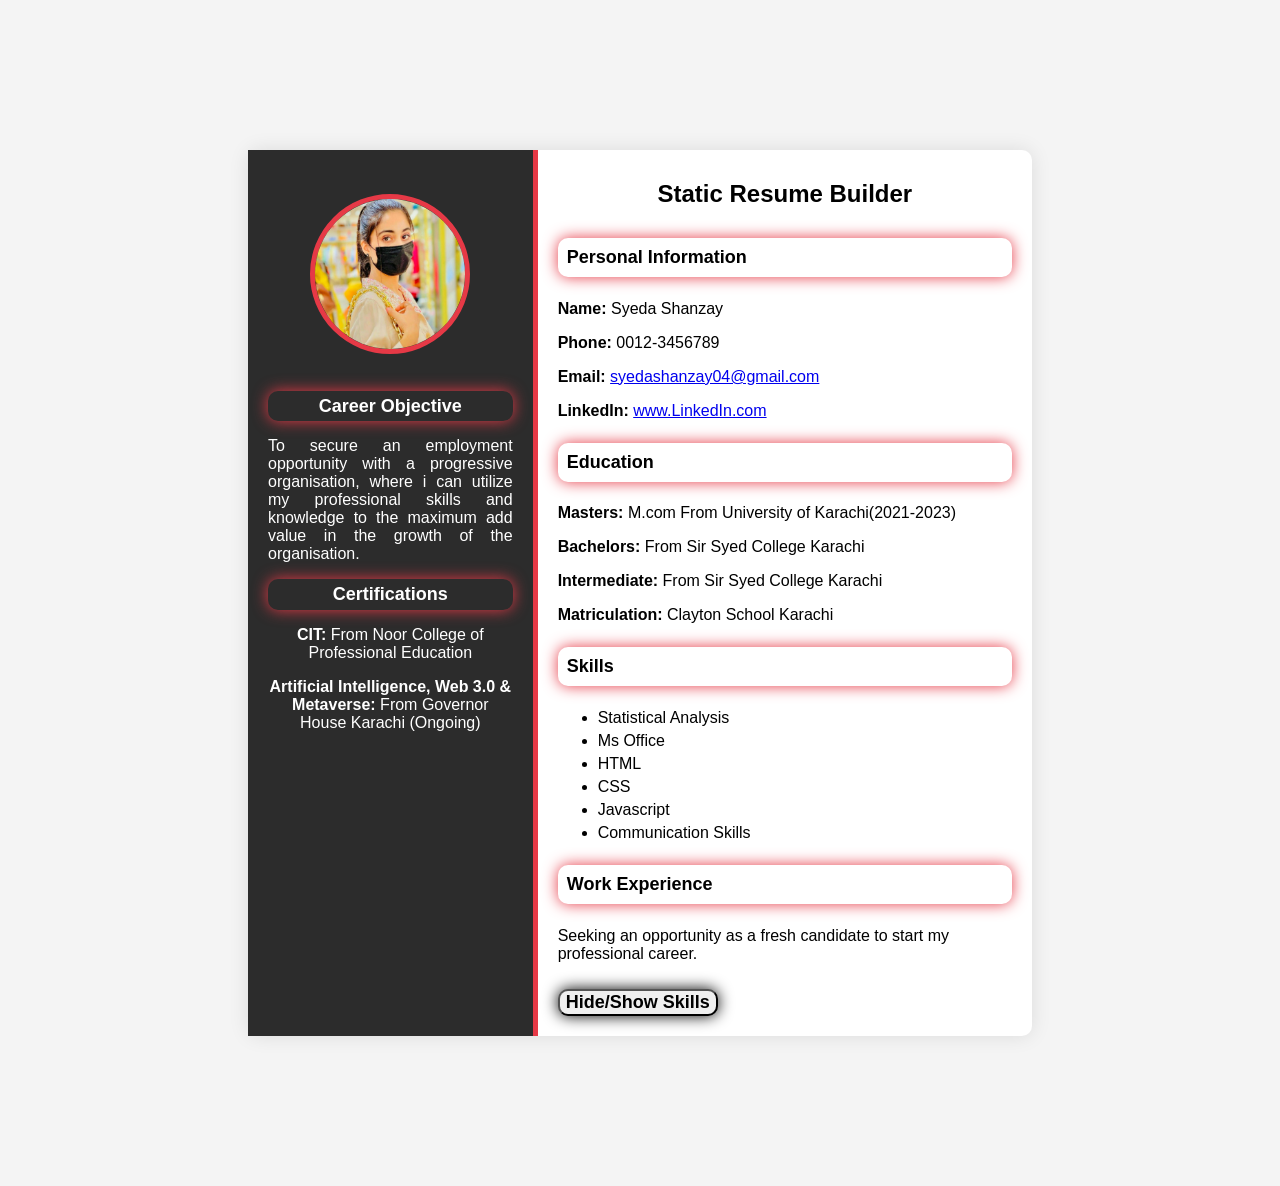
<file: milestone1-2/index.html>
<!DOCTYPE html>
<html lang="en">
<head>
    <meta charset="UTF-8">
    <meta name="viewport" content="width=device-width, initial-scale=1.0">
    <title>Static Resume Builder</title>
    <link rel="stylesheet" href="style.css">
</head>
<body>
    <div class="resume-container">
        <!-- Left Section -->
         <div class="left-section">
            <img src="profile.jpg" alt="Profile Picture" class="profile-picture">
            <section id="objective">
                <h3 style="color: white;">Career Objective</h3>
                <p style="text-align: justify; hyphens: auto;">To secure an employment opportunity with a progressive organisation, where i can utilize my professional skills and knowledge to the maximum add value in the growth of the organisation.</p>
            </section>

            <section id="certification">
                <h3 style="color: white;">Certifications</h3>
                <p><b>CIT:</b> From Noor College of Professional Education</p>
                <p><b>Artificial Intelligence, Web 3.0 & Metaverse:</b> From Governor House Karachi (Ongoing)</p>
            </section>
         </div>

         <!-- Right Section -->
          <div class="right-section">
            <h1>Static Resume Builder</h1>
            <!-- Personal Information -->
             <section id="personal-info">
                <h3>Personal Information</h3>
                <p><b>Name:</b> Syeda Shanzay</p>
                <p><b>Phone:</b> 0012-3456789</p>
                <p><b>Email:</b> <a href="mailto:syedashanzay04@gmail.com">syedashanzay04@gmail.com</a></p>
                <p><b>LinkedIn:</b> <a href="https://www.linkedin.com/in/syeda-shanzay-770000286" target="_blank">www.LinkedIn.com</a></p>
             </section>

             <!-- Education Section -->
              <section id="education">
                <h3>Education</h3>
                <p><b>Masters:</b> M.com From University of Karachi(2021-2023)</p>
                <p><b>Bachelors:</b> From Sir Syed College Karachi</p>
                <p><b>Intermediate:</b> From Sir Syed College Karachi</p>
                <p><b>Matriculation:</b> Clayton School Karachi</p>
              </section>

              <!-- Skills Section -->
               <section id="skills">
                <h3>Skills</h3>
                <ul>
                    <li>Statistical Analysis</li>
                    <li>Ms Office</li>
                    <li>HTML</li>
                    <li>CSS</li>
                    <li>Javascript</li>
                    <li>Communication Skills</li>
                </ul>
               </section>

               <!-- Work Experience Section -->
                <section id="work-experience">
                    <h3>Work Experience</h3>
                    <p>Seeking an opportunity as a fresh candidate to start my professional career.</p>
                </section>

                <!-- Button to toggle Skills Section -->
                 <button id="toggle-skills"><b>Hide/Show Skills</b></button>
            </div>
    </div>
    <script src="script.js"></script>
</body>
</html>
</file>
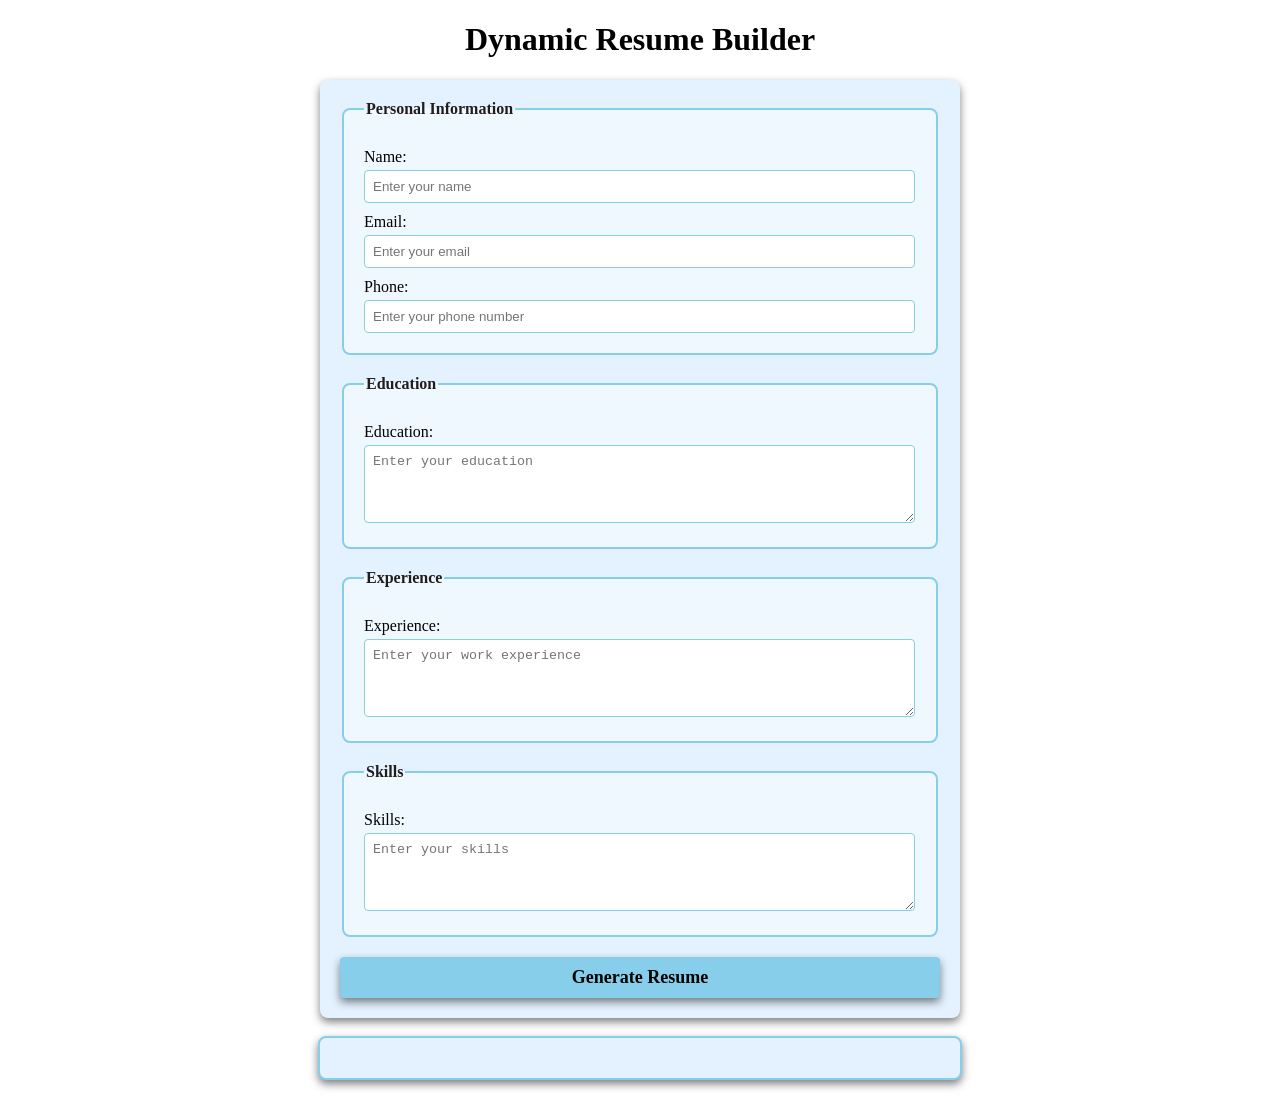
<file: milestone3/index.html>
<!DOCTYPE html>
<html lang="en">
<head>
    <meta charset="UTF-8">
    <meta name="viewport" content="width=device-width, initial-scale=1.0">
    <title>Dynamic Resume Builder</title>
    <link rel="stylesheet" href="style.css">
</head>
<body>
    <h1>Dynamic Resume Builder</h1>
    <form id="resume-form">
        <fieldset>
            <legend>Personal Information</legend>
            <label for="name">Name:</label>
            <input type="text" id="name" placeholder="Enter your name" required>

            <label for="email">Email:</label>
            <input type="email" id="email" placeholder="Enter your email" required>

            <label for="phone">Phone:</label>
            <input type="tel" id="phone" placeholder="Enter your phone number" required>
        </fieldset>

        <fieldset>
            <legend>Education</legend>
            <label for="education">Education:</label>
            <textarea id="education" placeholder="Enter your education" rows="4" required></textarea>
        </fieldset>

        <fieldset>
            <legend>Experience</legend>
            <label for="experience">Experience:</label>
            <textarea id="experience" placeholder="Enter your work experience" rows="4" required></textarea>
        </fieldset>

        <fieldset>
            <legend>Skills</legend>
            <label for="skills">Skills:</label>
            <textarea id="skills" placeholder="Enter your skills" rows="4" required></textarea>
        </fieldset>

        <button type="submit"><b>Generate Resume</b></button>
    </form>

    <br>

    <!-- Dynamic Resume -->
     <div id="resume-display">
        <!-- Resume will be genrated below -->
     </div>

     <script src="script.js"></script>

</body>
</html>
</file>
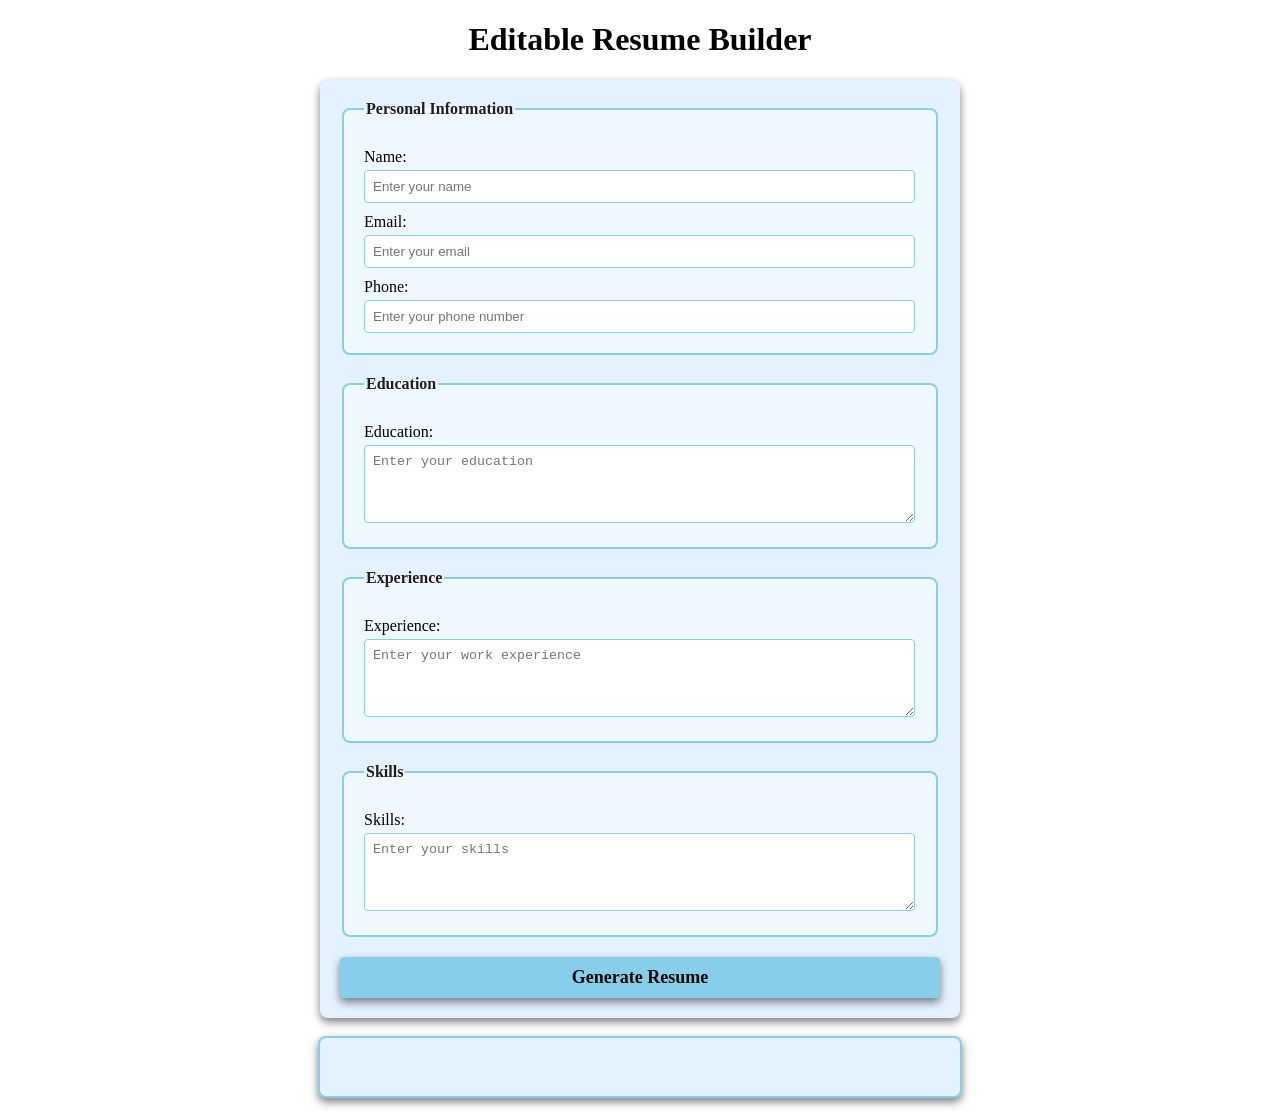
<file: milestone4/index.html>
<!DOCTYPE html>
<html lang="en">
<head>
    <meta charset="UTF-8">
    <meta name="viewport" content="width=device-width, initial-scale=1.0">
    <title>Editable Resume Builder</title>
    <link rel="stylesheet" href="style.css">
</head>
<body>
    <h1>Editable Resume Builder</h1>
    <form id="resume-form">
        <fieldset>
            <legend>Personal Information</legend>
            <label for="name">Name:</label>
            <input type="text" id="name" placeholder="Enter your name" required>

            <label for="email">Email:</label>
            <input type="email" id="email" placeholder="Enter your email" required>

            <label for="phone">Phone:</label>
            <input type="tel" id="phone" placeholder="Enter your phone number" required>

        </fieldset>

        <fieldset>
            <legend>Education</legend>
            <label for="education">Education:</label>
            <textarea id="education" placeholder="Enter your education" rows="4" required></textarea>
        </fieldset>

        <fieldset>
            <legend>Experience</legend>
            <label for="experience">Experience:</label>
            <textarea id="experience" placeholder="Enter your work experience" rows="4" required></textarea>
        </fieldset>

        <fieldset>
            <legend>Skills</legend>
            <label for="skills">Skills:</label>
            <textarea id="skills" placeholder="Enter your skills" rows="4" required></textarea>
        </fieldset>

        <button type="submit"><b>Generate Resume</b></button>
    </form>

    <br>

    <!-- Dynamic and Editable Resume -->
     <div id="resume-display" contenteditable="true">
        <!-- Resume will be genrated below -->
     </div>

     <script src="script.js"></script>

</body>
</html>
</file>
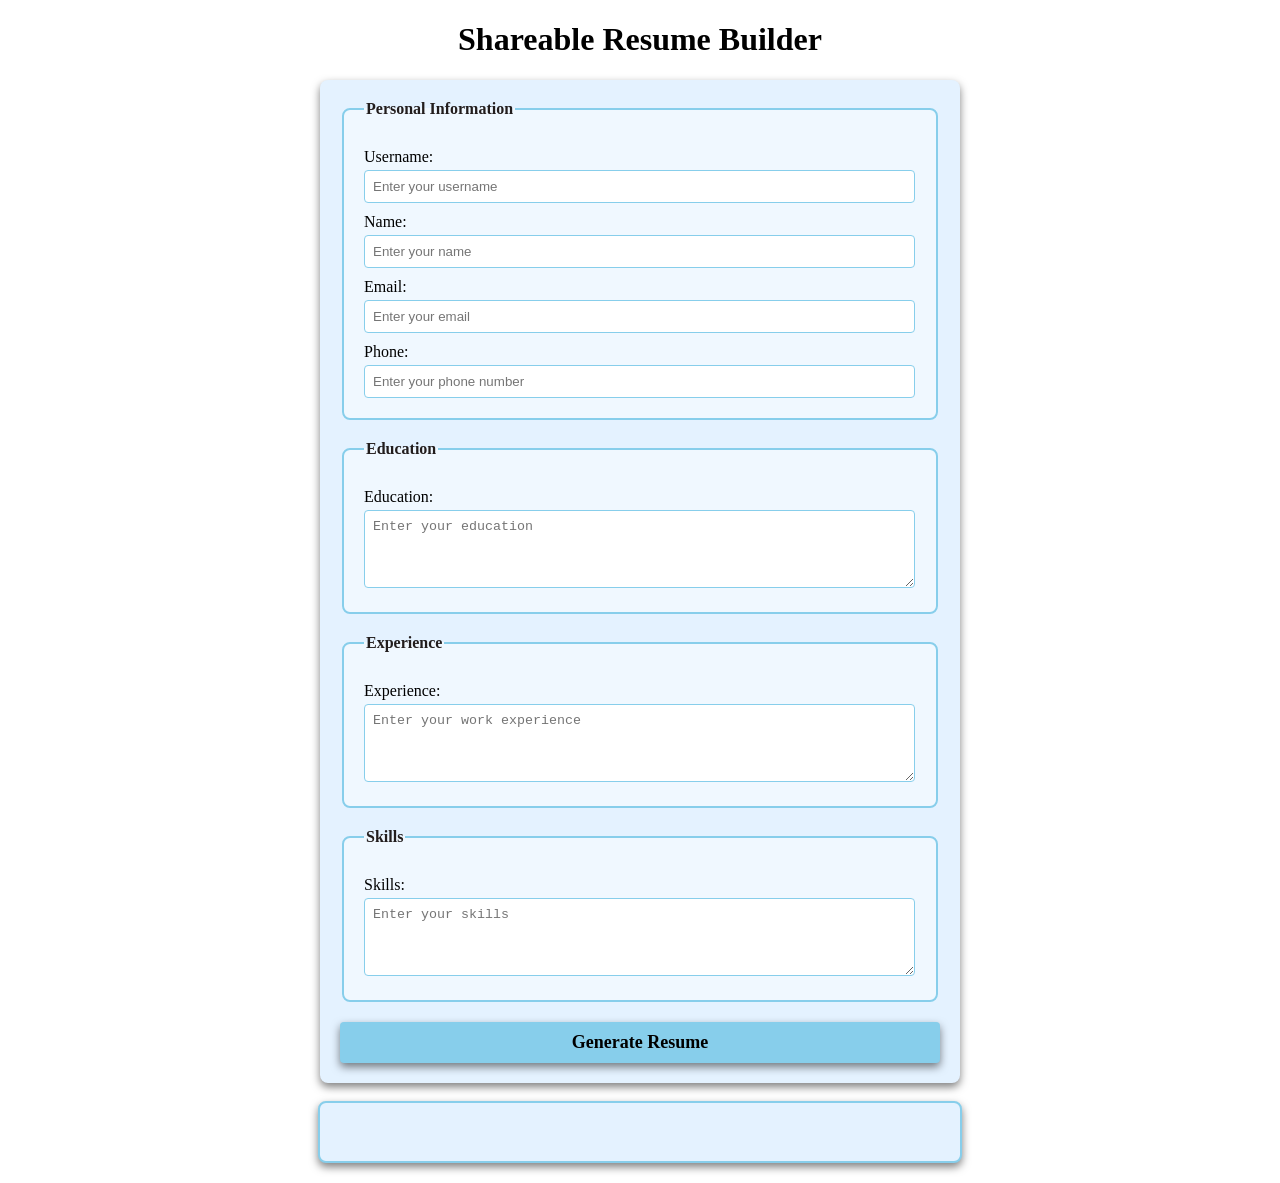
<file: milestone5/index.html>
<!DOCTYPE html>
<html lang="en">
<head>
    <meta charset="UTF-8">
    <meta name="viewport" content="width=device-width, initial-scale=1.0">
    <title>Shareable Resume Builder</title>
    <link rel="stylesheet" href="style.css">
</head>
<body>
    <h1>Shareable Resume Builder</h1>
    <form id="resume-form">
        <fieldset>
            <legend>Personal Information</legend>

            <label for="username">Username:</label>
            <input type="text" id="username" placeholder="Enter your username" required>

            <label for="name">Name:</label>
            <input type="text" id="name" placeholder="Enter your name" required>

            <label for="email">Email:</label>
            <input type="email" id="email" placeholder="Enter your email" required>

            <label for="phone">Phone:</label>
            <input type="tel" id="phone" placeholder="Enter your phone number" required>

        </fieldset>

        <fieldset>
            <legend>Education</legend>
            <label for="education">Education:</label>
            <textarea id="education" placeholder="Enter your education" rows="4" required></textarea>
        </fieldset>

        <fieldset>
            <legend>Experience</legend>
            <label for="experience">Experience:</label>
            <textarea id="experience" placeholder="Enter your work experience" rows="4" required></textarea>
        </fieldset>

        <fieldset>
            <legend>Skills</legend>
            <label for="skills">Skills:</label>
            <textarea id="skills" placeholder="Enter your skills" rows="4" required></textarea>
        </fieldset>

        <button type="submit"><b>Generate Resume</b></button>
    </form>

    <br>

    <!-- Dynamic and Editable Resume -->
     <div id="resume-display" contenteditable="true">
        <!-- Resume will be genrated below -->
     </div>

     <!-- Section for the shareable link and download option -->
      <div id="shareable-link-container" style="display: none;">
        <h2>Shareable Link</h2>
        <p>Here is your unique link to view or edit your resume:</p>
        <a href="#" id="shareable-link" target="_blank"></a>
        <br>
        <button id="download-pdf"><b>Download as PDF</b></button>
      </div>

     <script src="script.js"></script>

</body>
</html>
</file>
<file: milestone1-2/style.css>
/* General Styling */
body {
    font-family: 'Arial', sans-serif;
    background-color: #f4f4f4;
    margin: 0;
    padding: 150px;
}

.resume-container {
    display: flex;
    background-color: white;
    width: 80%;
    margin: 0 auto;
    border-radius: 10px;
    box-shadow: 0 0 20px rgba(0, 0, 0, 0.1);
}

/* Left Section Styling */
.left-section {
    background-color: #2c2c2c;
    color: white;
    padding: 20px;
    width: 35%;
    text-align: center;
    border-right: 5px solid #e63946;
}

.profile-picture {
    width: 150px;
    height: 150px;
    margin-top: 10%;
    border-radius: 50%;
    border: 5px solid #e63946;
    margin-bottom: 20px;
}

h1 {
    font-size: 24px;
    margin: 10px 0;
    margin-bottom: 30px;
    text-align: center;
}

h3 {
    font-size: 18px;
    padding: 2%;
    margin: 20px 0 10px;
    color: black;
    border-radius: 10px;
    box-shadow: 0 0 15px #e63946;
    margin-top: 5%;
    margin-bottom: 5%;
}

ul {
    list-style-type: fill round;
    padding: 10;
    margin: 10px 0;
}

ul li {
    margin: 5px 0;
}

/* Right Section Styling */
.right-section {
    padding: 20px;
    width: 65%;
}

button {
    font-family: Arial, sans-serif;
    border-radius: 10px;
    box-shadow: 0 0 15px black;
    cursor: pointer;
    margin-top: 10px;
    font-size: 18px;
}

button:hover {
    background-color: #ff737c;
}
</file>
<file: milestone3/style.css>
/* Styling form and resume sections */

body {
    font-family: 'Times New Roman', Times, serif;
    margin: 20px;
    padding: 0;
    background-color: white;
}

form {
    margin: auto;
    background-color: rgb(228, 242, 255);
    border-radius: 8px;
    box-shadow: 0 4px 8px rgba(0, 0, 0, 0.5);
    padding: 20px;
    max-width: 600px;
}

h1 {
    text-align: center;
    color: black;
}

fieldset {
    border: 2px solid skyblue;
    border-radius: 8px;
    padding: 20px;
    margin-bottom: 20px;
    background-color: aliceblue;
}

legend {
    font-weight: bold;
    text-align: left;
    color: rgb(34, 29, 29);
}

label {
    display: block;
    margin-top: 10px;
    color: black;

}

input,textarea {
    margin-top: 4px;
    padding: 8px;
    width: calc(100% - 1px);
    border: 1px solid skyblue;
    border-radius: 4px;
    box-sizing: border-box;
}

button {
    display: block;
    width: 100%;
    background-color: skyblue;
    color: black;
    border: none;
    border-radius: 4px;
    box-shadow: 0 4px 8px rgba(0, 0, 0, 0.5);
    margin-top: 10px;
    font-size: 18px;
    font-family: 'Times New Roman', Times, serif;
    padding: 10px;
    cursor: pointer;
}

button :hover {
    color: blue;
}

#resume-display {
    max-width: 600px;
    margin: auto;
    padding: 20px;
    border: 2px solid skyblue;
    border-radius: 8px;
    background-color: rgb(228, 242, 255);
    box-shadow: 0 4px 8px rgba(0, 0, 0, 0.5);
}

#resume-display h2 {
    color: black;
}
</file>
<file: milestone4/style.css>
/* Styling form and resume sections */

body {
    font-family: 'Times New Roman', Times, serif;
    margin: 20px;
    padding: 0;
    background-color: white;
}

form {
    margin: auto;
    background-color: rgb(228, 242, 255);
    border-radius: 8px;
    box-shadow: 0 4px 8px rgba(0, 0, 0, 0.5);
    padding: 20px;
    max-width: 600px;
}

h1 {
    text-align: center;
    color: black;
}

fieldset {
    border: 2px solid skyblue;
    border-radius: 8px;
    padding: 20px;
    margin-bottom: 20px;
    background-color: aliceblue;
}

legend {
    font-weight: bold;
    text-align: left;
    color: rgb(34, 29, 29);
}

label {
    display: block;
    margin-top: 10px;
    color: black;

}

input,textarea {
    margin-top: 4px;
    padding: 8px;
    width: calc(100% - 1px);
    border: 1px solid skyblue;
    border-radius: 4px;
    box-sizing: border-box;
}

button {
    display: block;
    width: 100%;
    background-color: skyblue;
    color: black;
    border: none;
    border-radius: 4px;
    box-shadow: 0 4px 8px rgba(0, 0, 0, 0.5);
    margin-top: 10px;
    font-size: 18px;
    font-family: 'Times New Roman', Times, serif;
    padding: 10px;
    cursor: pointer;
}

button :hover {
    color: blue;
}

#resume-display {
    max-width: 600px;
    margin: auto;
    padding: 20px;
    border: 2px solid skyblue;
    border-radius: 8px;
    background-color: rgb(228, 242, 255);
    box-shadow: 0 4px 8px rgba(0, 0, 0, 0.5);
    /*Making the resume editable*/
    outline: none;
}

#resume-display h2 {
    color: black;
}
</file>
<file: milestone5/style.css>
/* Styling form and resume sections */

body {
    font-family: 'Times New Roman', Times, serif;
    margin: 20px;
    padding: 0;
    background-color: white;
}

form {
    margin: auto;
    background-color: rgb(228, 242, 255);
    border-radius: 8px;
    box-shadow: 0 4px 8px rgba(0, 0, 0, 0.5);
    padding: 20px;
    max-width: 600px;
}

h1 {
    text-align: center;
    color: black;
}

fieldset {
    border: 2px solid skyblue;
    border-radius: 8px;
    padding: 20px;
    margin-bottom: 20px;
    background-color: aliceblue;
}

legend {
    font-weight: bold;
    text-align: left;
    color: rgb(34, 29, 29);
}

label {
    display: block;
    margin-top: 10px;
    color: black;

}

input,textarea {
    margin-top: 4px;
    padding: 8px;
    width: calc(100% - 1px);
    border: 1px solid skyblue;
    border-radius: 4px;
    box-sizing: border-box;
}

button {
    display: block;
    width: 100%;
    background-color: skyblue;
    color: black;
    border: none;
    border-radius: 4px;
    box-shadow: 0 4px 8px rgba(0, 0, 0, 0.5);
    margin-top: 10px;
    font-size: 18px;
    font-family: 'Times New Roman', Times, serif;
    padding: 10px;
    cursor: pointer;
}

button :hover {
    color: blue;
}

#resume-display {
    max-width: 600px;
    margin: auto;
    padding: 20px;
    border: 2px solid skyblue;
    border-radius: 8px;
    background-color: rgb(228, 242, 255);
    box-shadow: 0 4px 8px rgba(0, 0, 0, 0.5);
    /*Making the resume editable*/
    outline: none;
}

#resume-display h2 {
    color: black;
}
</file>
